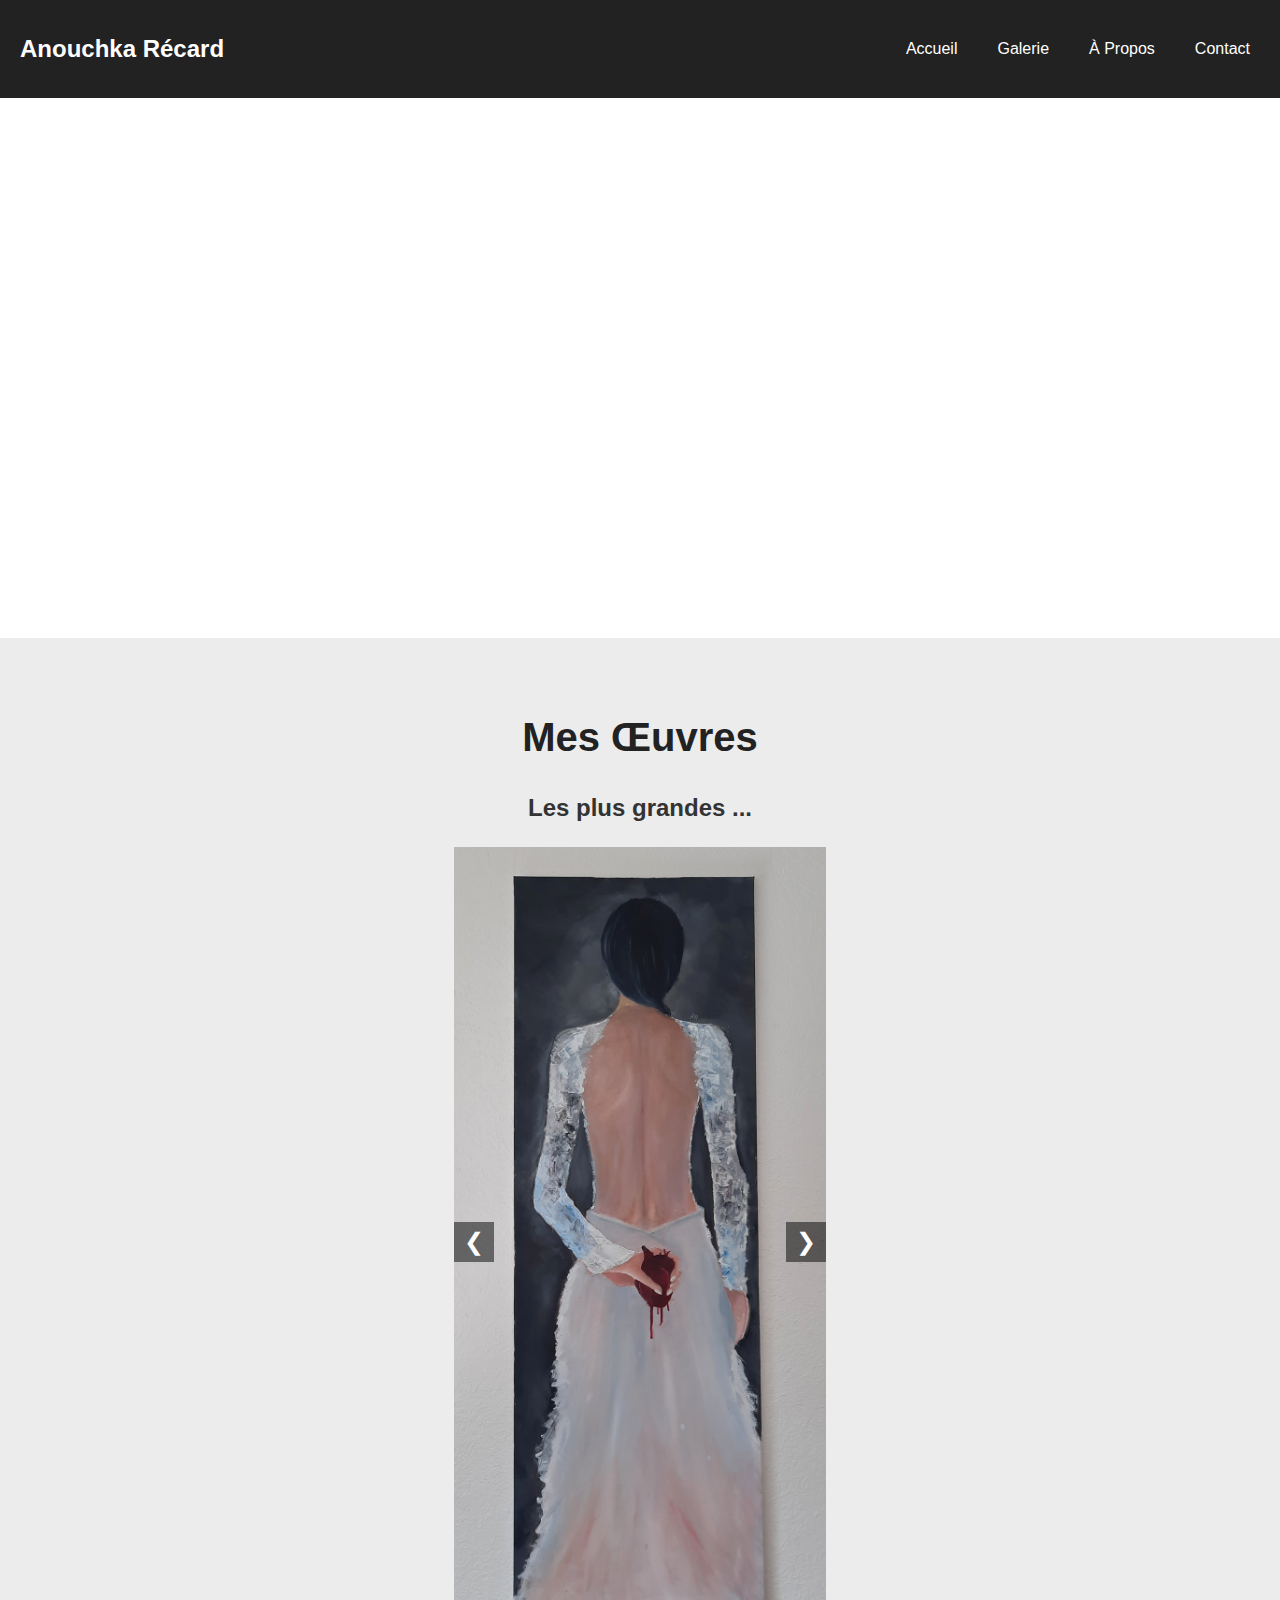
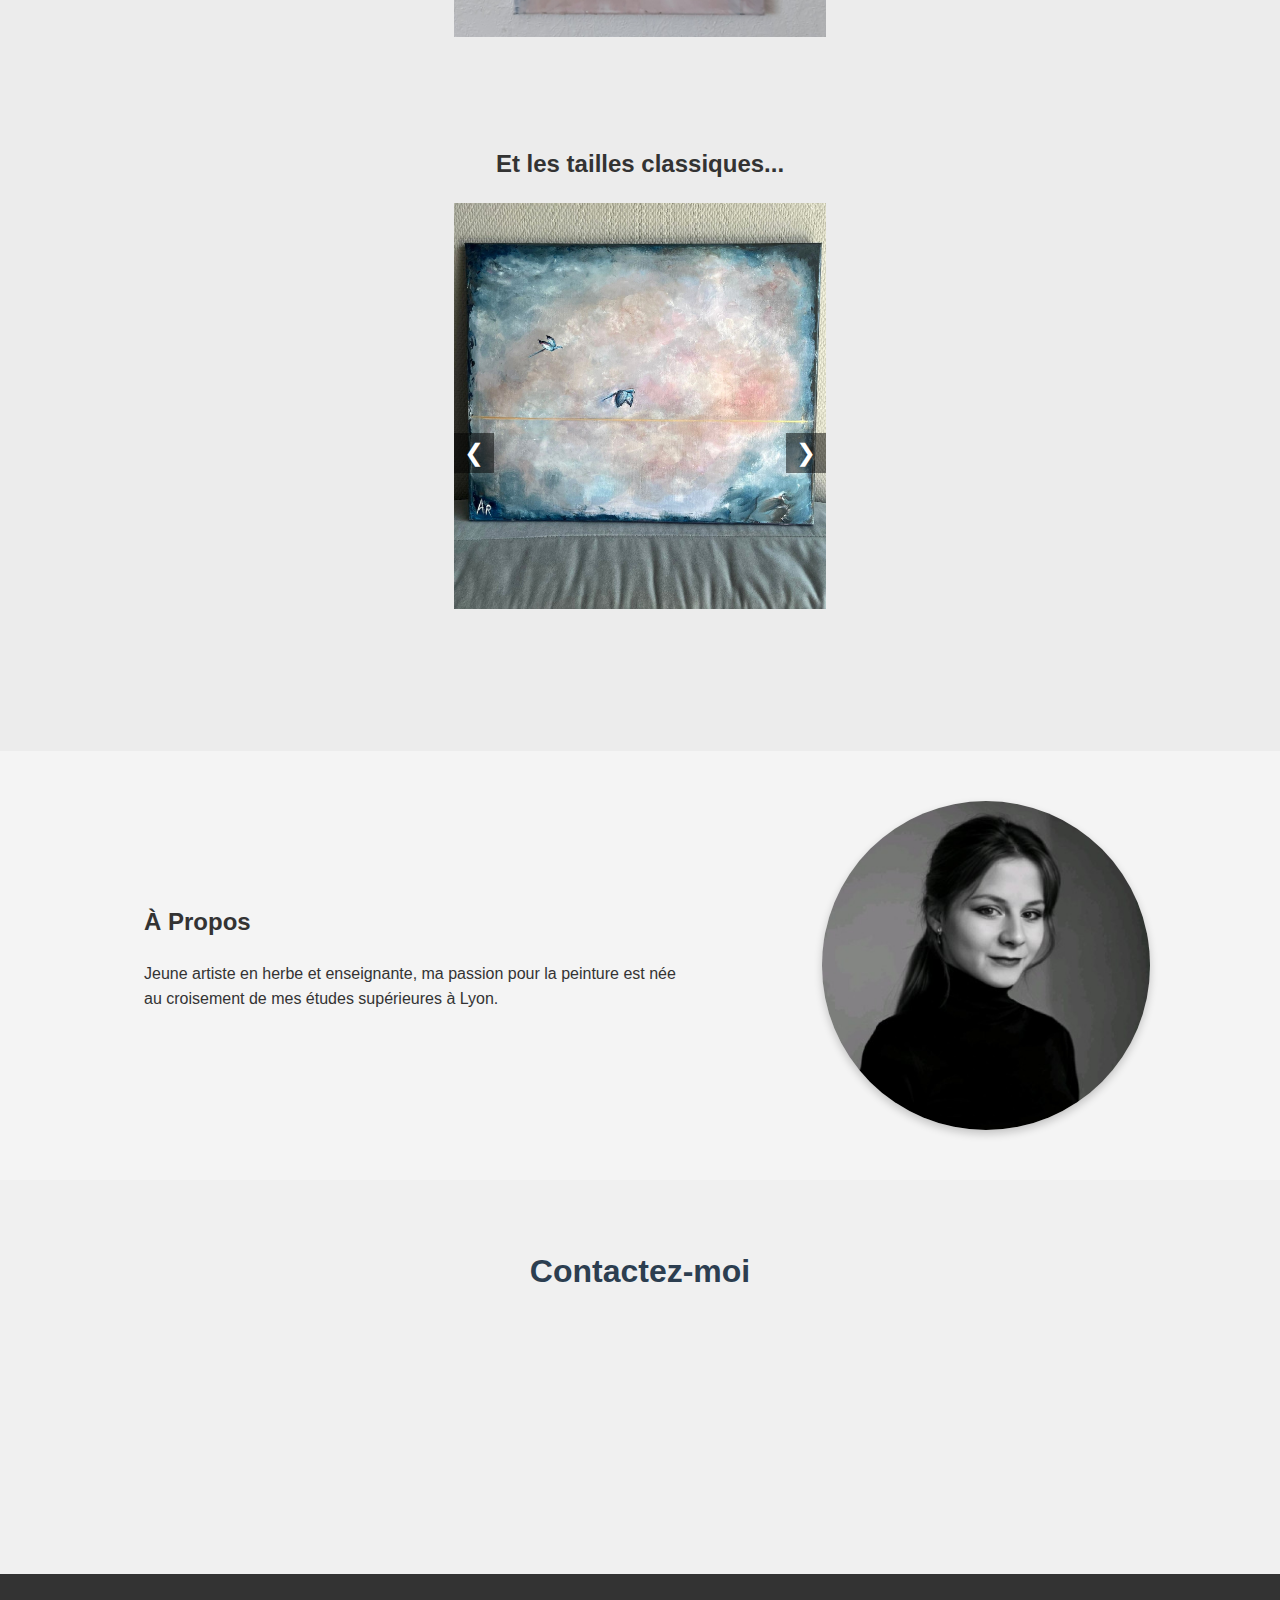
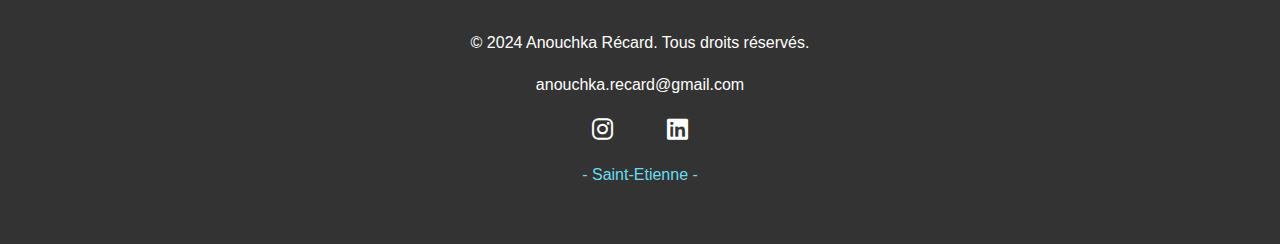
<file: index.html>
<!DOCTYPE html>
<html lang="fr">
<head>
    <meta charset="UTF-8">
    <meta name="viewport" content="width=device-width, initial-scale=1.0">
    <link rel="icon" type="image/jpg" href="logo.png">

    <title> Anouchka Récard | Artiste débutante </title>
    <link rel="stylesheet" href="styles.css">
    <link href="https://cdn.jsdelivr.net/npm/aos@2.3.4/dist/aos.css" rel="stylesheet">
    <script src="https://cdn.jsdelivr.net/npm/aos@2.3.4/dist/aos.js"></script>
    <link href="https://cdnjs.cloudflare.com/ajax/libs/font-awesome/6.0.0-beta3/css/all.min.css" rel="stylesheet">


    


    <meta property="og:title" content="Galerie - Anouchka Récard">
    <meta property="og:description" content=" Anouchka Récard | Artiste débutante ">
    <meta property="og:image" content=""> <!--image logo-->
    <meta property="og:url" content="https://anouchkarecard.github.io/artsite/"> <!--url github du site-->
    <meta property="og:type" content="website">
    <meta property="og:site_name" content=" Galerie - Anouchka Récard">


</head>

<body>
    <!-- Barre de Menu -->
    <header>
        <nav>
            <div class="logo"> Anouchka Récard </div>
            <ul class="nav-links">
                <li><a href="index.html">Accueil</a></li>
                <li><a href="galerie.html">Galerie</a></li>
                <li><a href="apropos.html">À Propos</a></li>
                <li><a href="contact.html">Contact</a></li>
            </ul>
            <div class="menu-toggle">
                <span class="bar"></span>
                <span class="bar"></span>
                <span class="bar"></span>
            </div>

            
        </nav>

        

        
    </header>

    <!-- Corps de Page -->
    <main>

        
        <!-- Section Accueil -->
        <section id="home" class="hero-section">
            <div class="hero-content">
                <h1> Welcome </h1>
                <a href="galerie.html" class="cta-button">Découvrir la Galerie</a>
            </div>
        </section>

        <!-- Section Galerie -->
        <section class="art-gallery" id="carousel-1">
            <h1>Mes Œuvres</h1>
            <h2> Les plus grandes ... </h2>
            
            <div class="art-carousel">
                <div class="carousel-wrapper">
                    <div class="carousel-slide">
                        <img src="dame1.jpg" alt="Œuvre 1">
                        
                        <div class="carousel-caption">Dame au coeur</div>
                        
                    </div>
                    <div class="carousel-slide">
                        <img src="Emergence - Copie.jpg" alt="Œuvre 1">
                        
                        <div class="carousel-caption">Dame au coeur</div>
                        
                    </div>
                    <!-- Ajoutez d'autres diapositives ici -->
                </div>
                <button class="carousel-prev" data-carousel-id="1">❮</button>
                <button class="carousel-next" data-carousel-id="1">❯</button>
            </div>
        </section>
        
        <section class="art-gallery" id="carousel-2">
            <h2> Et les tailles classiques... </h2>
            
            <div class="art-carousel">
                <div class="carousel-wrapper">
                    <div class="carousel-slide">
                        <img src="serenité.jpg" alt="Œuvre 1">
                        <div class="carousel-caption">Sérénité</div>
                    </div>
                    <div class="carousel-slide">
                        <img src="canard1.jpg" alt="Œuvre 1">
                        <div class="carousel-caption">Canard Colvert</div>
                    </div>
                    <div class="carousel-slide">
                        <img src="fleurmere.jpg" alt="Œuvre 2">
                        <div class="carousel-caption">Fleur</div>
                    </div>

                    
                    <div class="carousel-slide">
                        <img src="imperfections.jpg" alt="Œuvre 3">
                        <div class="carousel-caption">imperfections</div>
                    </div>

                    <div class="carousel-slide">
                        <img src="grandir.jpg" alt="Œuvre 3">
                        <div class="carousel-caption">C'est l'histoire d'un enfant qui grandi </div>
                    </div>

                    <div class="carousel-slide">
                        <img src="montagne.jpg" alt="Œuvre 3">
                        <div class="carousel-caption">Montagnes</div>
                    </div>
                    
                    <div class="carousel-slide">
                        <img src="jardin.jpg" alt="Œuvre 3">
                        <div class="carousel-caption">Jardin</div>
                    </div>

                    <div class="carousel-slide">
                        <img src="Lune2.jpg" alt="Œuvre 3">
                        <div class="carousel-caption">Lune</div>
                    </div>

                    <div class="carousel-slide">
                        <img src="ponton.jpg" alt="Œuvre 3">
                        <div class="carousel-caption"> Test </div>
                    </div>
                    <div class="carousel-slide">
                        <img src="racine.jpg" alt="Œuvre 3">
                        <div class="carousel-caption">Racines (pas fini) </div>
                    </div>

                    
                    <div class="carousel-slide">
                        <img src="5.jpg" alt="Œuvre 3">
                        <div class="carousel-caption"> Sapins </div>
                    </div>
                    <div class="carousel-slide">
                        <img src="4.jpg" alt="Œuvre 3">
                        <div class="carousel-caption"> Bleu </div>
                    </div>
                    <div class="carousel-slide">
                        <img src="2.jpg" alt="Œuvre 3">
                        <div class="carousel-caption"> Oiseaux </div>
                    </div>

                    <div class="carousel-slide">
                        <img src="IMG_20220305_114114_392.jpg" alt="Œuvre 3">
                        <div class="carousel-caption">Chouette</div>
                    </div>

                </div>
                <button class="carousel-prev" data-carousel-id="2">❮</button>
                <button class="carousel-next" data-carousel-id="2">❯</button>
            </div>
        </section>
        
        <!-- Section À Propos -->
        <section id="a-propos" class="about-section">
            <div class="about-content">
                <div class="about-text">
                    <h2>À Propos</h2>
                    <p>Jeune artiste en herbe et enseignante, ma passion pour la peinture est née au croisement de mes études supérieures à Lyon.

                    </p>
                </div>
                <div class="about-image">
                    <img src="Anouchka1.jpg" alt="Photo de l'artiste">
                </div>
            </div>
        </section>
        

        <!-- Section Contact -->
        <section id="contact" class="contacte-section">
            <h2>Contactez-moi</h2>
            <div class="contacte-info">
                <div class="contacte-item" data-aos="fade-right">
                    <a href="mailto:anouchka.recard@gmail.com" class="contacte-link">
                        <i class="fas fa-envelope contacte-icon"></i> <!-- Icône Email -->
                        anouchka.recard@gmail.com
                    </a>
                </div>
                <div class="contacte-item" data-aos="fade-right" data-aos-delay="200">
                    <a href="https://www.instagram.com/anouchka.beal" target="_blank" class="contacte-link">
                        <i class="fab fa-instagram contacte-icon"></i> <!-- Icône Instagram -->
                        @anouchka.beal
                    </a>
                </div>
                <div class="contacte-item" data-aos="fade-right" data-aos-delay="400">
                    <a href="https://www.linkedin.com/in/anouchka-r%C3%A9card-532762224/?originalSubdomain=fr" target="_blank" class="contacte-link">
                        <i class="fab fa-linkedin contacte-icon"></i> <!-- Icône LinkedIn -->
                        Anouchka Récard
                    </a>
                </div>
            </div>
        </section>
        
        
    </main>

    <!-- Footer -->
    <footer>
        <p>&copy; 2024 Anouchka Récard. Tous droits réservés.</p>
            <div class="footer-content">
                <!-- Section des liens -->
                <div class="footer-links">
                    <a href="mailto:anouchka.recard@gmail.com">anouchka.recard@gmail.com</a>
                </div>
                
                <!-- Section des icônes de réseaux sociaux -->
                <div class="social-icons">
                    <a href="https://www.instagram.com/anouchka.beal" target="_blank"><i class="fab fa-instagram"></i></a>
                    <a href="https://www.linkedin.com/in/anouchka-r%C3%A9card-532762224/?originalSubdomain=fr" target="_blank"><i class="fab fa-linkedin"></i></a>
                </div>
                <p style="color:#6bdcf0"> - Saint-Etienne - </p>

            </div>
        
    </footer>


    <script src="script.js"></script>

    <script>document.addEventListener('DOMContentLoaded', () => {
        // Fonction pour configurer un carrousel spécifique
        function setupCarousel(carouselId) {
            const carouselSection = document.getElementById(`carousel-${carouselId}`);
            const prevButton = carouselSection.querySelector('.carousel-prev');
            const nextButton = carouselSection.querySelector('.carousel-next');
            const carouselWrapper = carouselSection.querySelector('.carousel-wrapper');
            const slides = carouselSection.querySelectorAll('.carousel-slide');
            let index = 0;
    
            function updateCarousel() {
                const slideWidth = slides[0].offsetWidth; // Largeur des diapositives
                carouselWrapper.style.transform = `translateX(-${index * slideWidth}px)`;
            }
    
            function showSlide(n) {
                if (n >= slides.length) {
                    index = 0;
                } else if (n < 0) {
                    index = slides.length - 1;
                } else {
                    index = n;
                }
                updateCarousel();
            }
    
            prevButton.addEventListener('click', () => {
                showSlide(index - 1);
            });
    
            nextButton.addEventListener('click', () => {
                showSlide(index + 1);
            });
    
            // Initialiser le carrousel
            updateCarousel();
    
            // Optionnel : Ajouter la fonctionnalité de défilement automatique
            setInterval(() => {
                showSlide(index + 1);
            }, 5000); // Change la diapositive toutes les 5 secondes
        }
    
        // Initialiser chaque carrousel avec un identifiant unique
        setupCarousel('1');
        setupCarousel('2');
    });
    </script>

    <script>
        AOS.init({
            duration: 1200, // Durée des animations en millisecondes
        });
    </script>
</body>
</html>
</file>
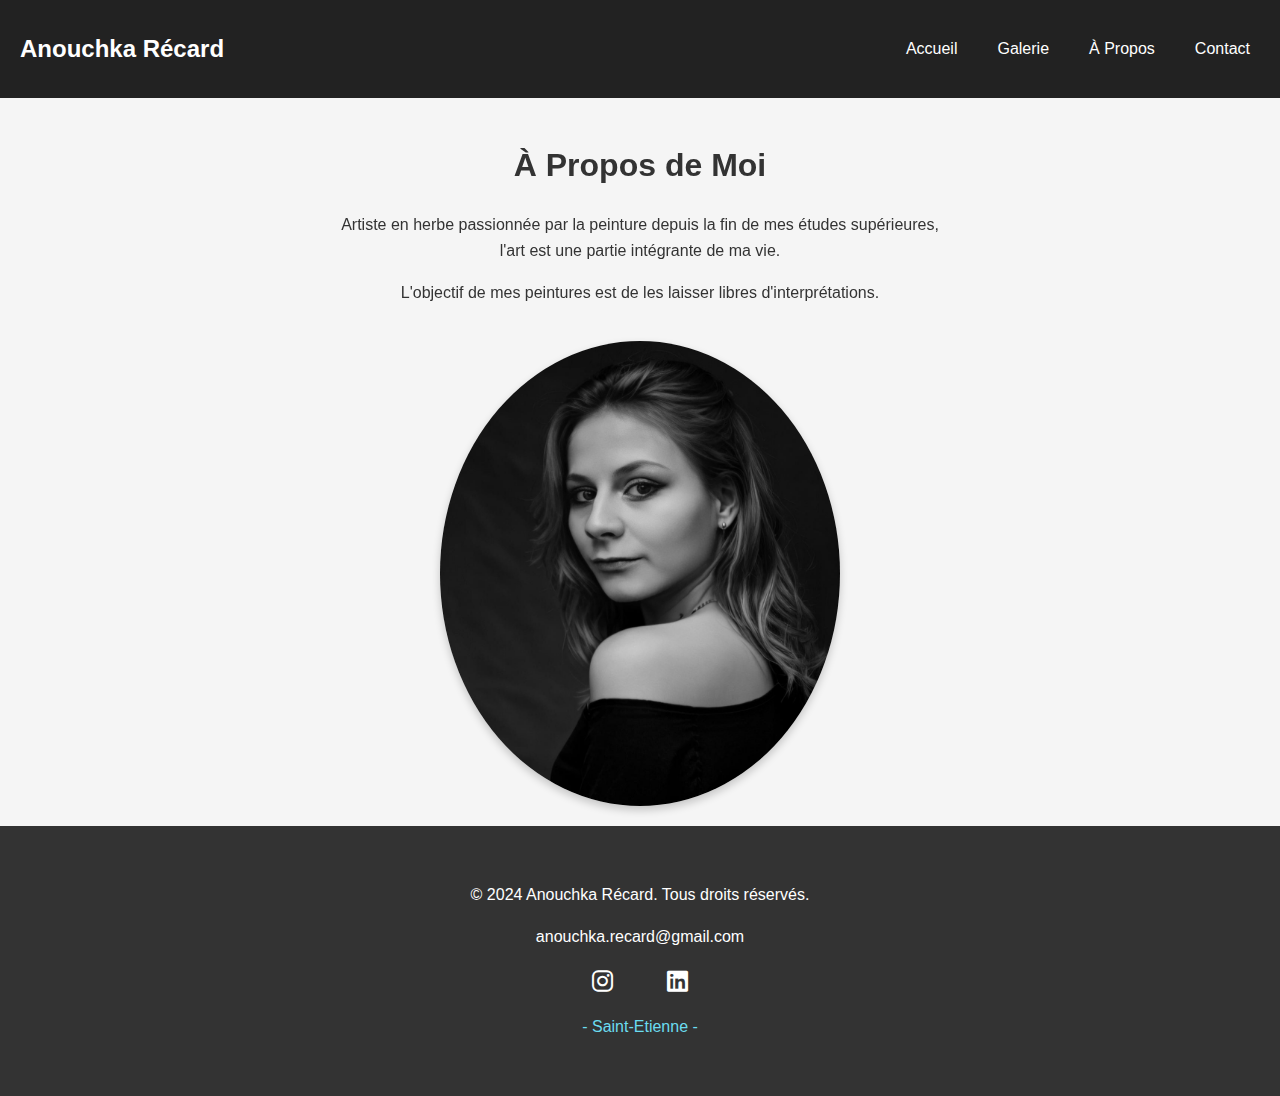
<file: apropos.html>
<!DOCTYPE html>
<html lang="fr">
<head>
    <meta charset="UTF-8">
    <meta name="viewport" content="width=device-width, initial-scale=1.0">
    <link rel="icon" type="image/jpg" href="logo.png">

    <title> A propos </title>
    <link rel="stylesheet" href="styles.css">
    <link href="https://cdn.jsdelivr.net/npm/aos@2.3.4/dist/aos.css" rel="stylesheet">
    <script src="https://cdn.jsdelivr.net/npm/aos@2.3.4/dist/aos.js"></script>
    <link href="https://cdnjs.cloudflare.com/ajax/libs/font-awesome/6.0.0-beta3/css/all.min.css" rel="stylesheet">


    


    <meta property="og:title" content="Enseignement">
    <meta property="og:description" content="Ressources mathématiques destinées aux élèves - niveau collège">
    <meta property="og:image" content=""> <!--image logo-->
    <meta property="og:url" content=""> <!--url github du site-->
    <meta property="og:type" content="website">
    <meta property="og:site_name" content=" Galerie - Anouchka Récard">


</head>
<body>
    <!-- Barre de Menu -->
    <header>
        <nav>
            <div class="logo"> Anouchka Récard </div>
            <ul class="nav-links">
                <li><a href="index.html">Accueil</a></li>
                <li><a href="galerie.html">Galerie</a></li>
                <li><a href="apropos.html">À Propos</a></li>
                <li><a href="contact.html">Contact</a></li>
            </ul>
            <div class="menu-toggle">
                <span class="bar"></span>
                <span class="bar"></span>
                <span class="bar"></span>
            </div>

            
        </nav>

        

        
    </header>
    <main>
        <section id="about-me" class="about-me-section">
            <div class="about-me-content">
                <div class="about-me-text" data-aos="fade-right">
                    <h1>À Propos de Moi</h1>
                    <p>
                        Artiste en herbe passionnée par la peinture depuis la fin de mes études supérieures,  l'art est une partie intégrante de ma vie. 
                    </p>
                    <p>
                       L'objectif de mes peintures est de les laisser libres d'interprétations.                    </p>
                </div>
                <div class="about-me-photo" data-aos="fade-left">
                    <img src="Anouchka2.jpg" alt="Photo de Anouchka Récard">
                </div>
            </div>
        </section>
    </main>

    <footer>
        <p>&copy; 2024 Anouchka Récard. Tous droits réservés.</p>
            <div class="footer-content">
                <!-- Section des liens -->
                <div class="footer-links">
                    <a href="mailto:anouchka.recard@gmail.com">anouchka.recard@gmail.com</a>
                </div>
                
                <!-- Section des icônes de réseaux sociaux -->
                <div class="social-icons">
                    <a href="https://www.instagram.com/anouchka.beal" target="_blank"><i class="fab fa-instagram"></i></a>
                    <a href="https://www.linkedin.com/in/anouchka-r%C3%A9card-532762224/?originalSubdomain=fr" target="_blank"><i class="fab fa-linkedin"></i></a>
                </div>
            </div>
            <p style="color:#6bdcf0"> - Saint-Etienne - </p>

        
    </footer>

    <script src="script.js"></script>

    <script src="https://cdn.jsdelivr.net/npm/aos@2.3.4/dist/aos.js"></script>
    <script>
        AOS.init();
    </script>
</body>
</html>
</file>
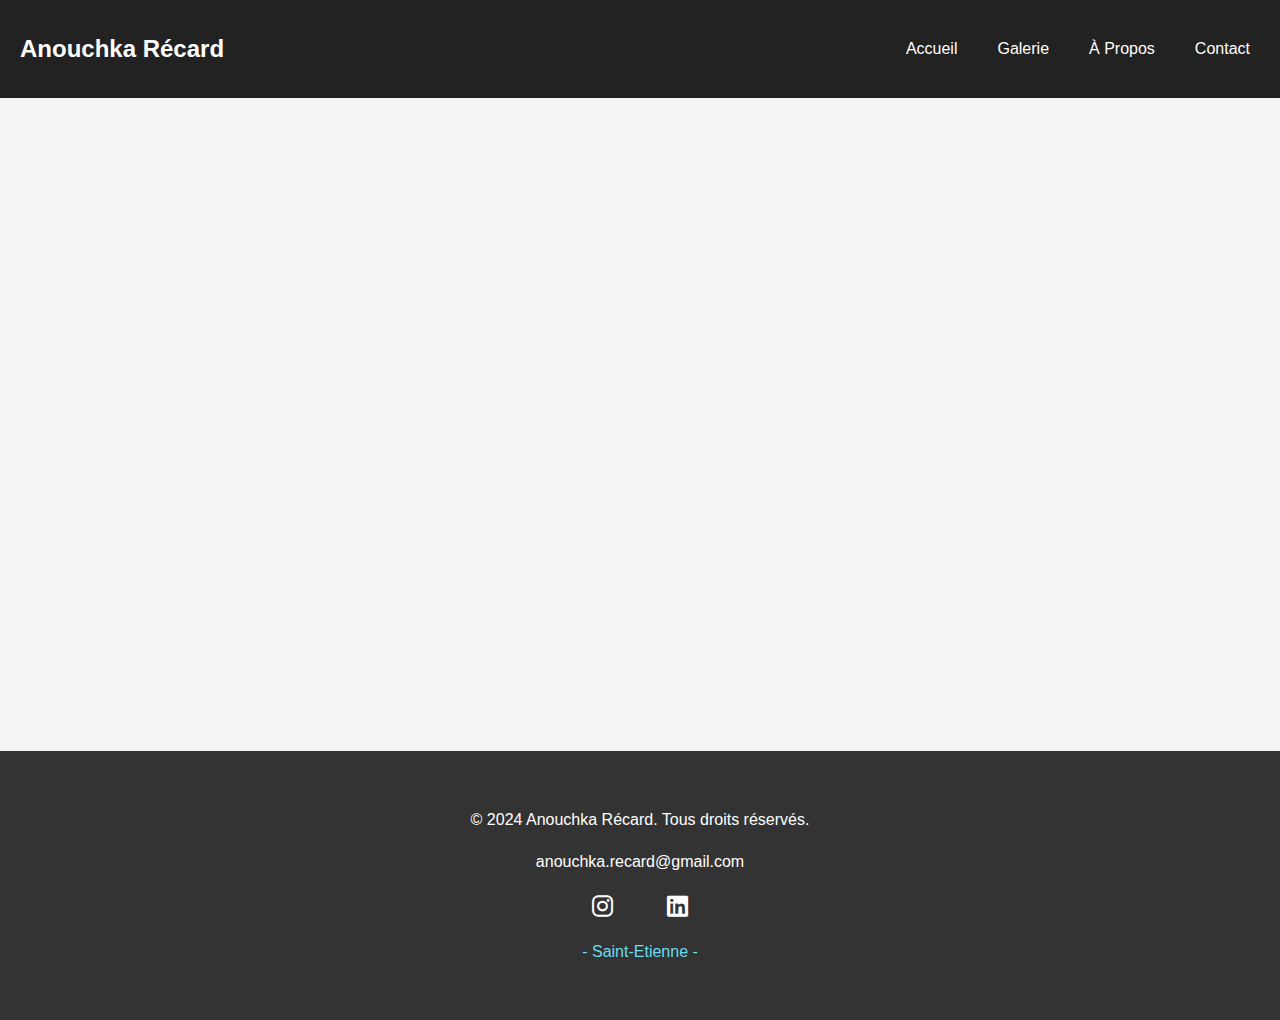
<file: contact.html>
<!DOCTYPE html>
<html lang="fr">
<head>
    <meta charset="UTF-8">
    <meta name="viewport" content="width=device-width, initial-scale=1.0">
    <title>Contact</title>

    <link rel="stylesheet" href="styles.css">
    <link href="https://cdn.jsdelivr.net/npm/aos@2.3.4/dist/aos.css" rel="stylesheet">
    <script src="https://cdn.jsdelivr.net/npm/aos@2.3.4/dist/aos.js"></script>
    <link href="https://cdnjs.cloudflare.com/ajax/libs/font-awesome/6.0.0-beta3/css/all.min.css" rel="stylesheet">
    <link rel="stylesheet" href="https://cdnjs.cloudflare.com/ajax/libs/font-awesome/6.0.0-beta3/css/all.min.css">



    <style>
        /* Style général de la section contact */
        .section_contact_1 {
            padding: 40px 20px;
            background-color: #f4f4f4;
            text-align: center;
        }

        .section_contact_1 h2 {
            font-size: 2.5em;
            margin-bottom: 30px;
            color: #333;
        }

        .details_contact_1 {
            display: flex;
            flex-direction: column;
            align-items: center;
            max-width: 800px;
            margin: 0 auto;
        }

        .info_contact_1, .reseaux_sociaux_1 {
            background-color: #fff;
            padding: 20px;
            border-radius: 8px;
            box-shadow: 0 4px 8px rgba(0, 0, 0, 0.1);
            margin-bottom: 20px;
            width: 100%;
        }

        .reseaux_sociaux_1 ul {
    display: flex;
    justify-content: center;
    padding: 0;
    list-style: none;
}

.reseaux_sociaux_1 li {
    margin: 0 10px;
}

.reseaux_sociaux_1 a {
    font-size: 1.5em;
    color: #e74c3c;
    text-decoration: none;
}

.reseaux_sociaux_1 a:hover {
    color: #4d0f08; }

        

        .info_contact_1 h3, .reseaux_sociaux_1 h3 {
            font-size: 1.5em;
            margin-bottom: 15px;
            color: #444;
        }

        .reseaux_sociaux_1 ul {
            list-style: none;
            padding: 0;
        }

        .reseaux_sociaux_1 li {
            margin: 10px 0;
        }

        .reseaux_sociaux_1 a {
            text-decoration: none;
            color: #e74c3c;
            font-size: 1.1em;
        }

        .reseaux_sociaux_1 a:hover {
            text-decoration: underline;
        }

        /* Animations */
        @keyframes fadeInUp {
            from {
                opacity: 0;
                transform: translateY(20px);
            }
            to {
                opacity: 1;
                transform: translateY(0);
            }
        }

        .section_contact_1 {
            animation: fadeInUp 1s ease-out;
        }

        .info_contact_1, .reseaux_sociaux_1 {
            animation: fadeInUp 1s ease-out 0.5s;
            animation-fill-mode: both;
        }

        /* Responsive Design */
        @media (max-width: 768px) {
            .section_contact_1 h2 {
                font-size: 2em;
            }

            .details_contact_1 {
           margin-right:5%;
           margin-left: 5%;
        }

            .info_contact_1, .reseaux_sociaux_1 {
                padding: 15px;
            }
        }
    </style>
</head>
<body>
    <header>
        <nav>
            <div class="logo"> Anouchka Récard </div>
            <ul class="nav-links">
                <li><a href="index.html">Accueil</a></li>
                <li><a href="galerie.html">Galerie</a></li>
                <li><a href="apropos.html">À Propos</a></li>
                <li><a href="contact.html">Contact</a></li>
            </ul>
            <div class="menu-toggle">
                <span class="bar"></span>
                <span class="bar"></span>
                <span class="bar"></span>
            </div>

            
        </nav>
</header>

    <main>
        <section id="contact" class="section_contact_1">
            <h2>Contact</h2>

            <div class="details_contact_1">
                <div class="info_contact_1">
                    <h3>Contacts</h3>
                    <h4> Je reste disponible par mail et via les réseaux </h4>
                    <p><strong>Email:</strong> anouchka.recard@gmail.com</p>
                    <p> Saint-Etienne - 42000, France</p>
                </div>

                <div class="reseaux_sociaux_1">
                    <h3>Réseaux-sociaux</h3>

                    <div class="social-icons" style="font-size: 2em;">
                        <a href="https://www.instagram.com/anouchka.beal" target="_blank"><i class="fab fa-instagram"></i></a>
                        <a href="https://www.facebook.com/votrepage" target="_blank" style="margin:5%;"><i class="fab fa-facebook-f">   </i> </a>
                        <a href="https://www.linkedin.com/in/anouchka-r%C3%A9card-532762224/?originalSubdomain=fr" target="_blank"><i class="fab fa-linkedin"></i></a>
                    </div>
              
                </div>
                
            </div>
        </section>
    </main>

    <script src="script.js"></script>


     <footer>
        <p>&copy; 2024 Anouchka Récard. Tous droits réservés.</p>
            <div class="footer-content">
                <!-- Section des liens -->
                <div class="footer-links">
                    <a href="mailto:anouchka.recard@gmail.com">anouchka.recard@gmail.com</a>
                </div>
                
                <!-- Section des icônes de réseaux sociaux -->
                <div class="social-icons">
                    <a href="https://www.instagram.com/anouchka.beal" target="_blank"><i class="fab fa-instagram"></i></a>
                    <a href="https://www.linkedin.com/in/anouchka-r%C3%A9card-532762224/?originalSubdomain=fr" target="_blank"><i class="fab fa-linkedin"></i></a>
                </div>
            </div>
            <p style="color:#6bdcf0"> - Saint-Etienne - </p>

        
    </footer>
</body>
</html>
</file>
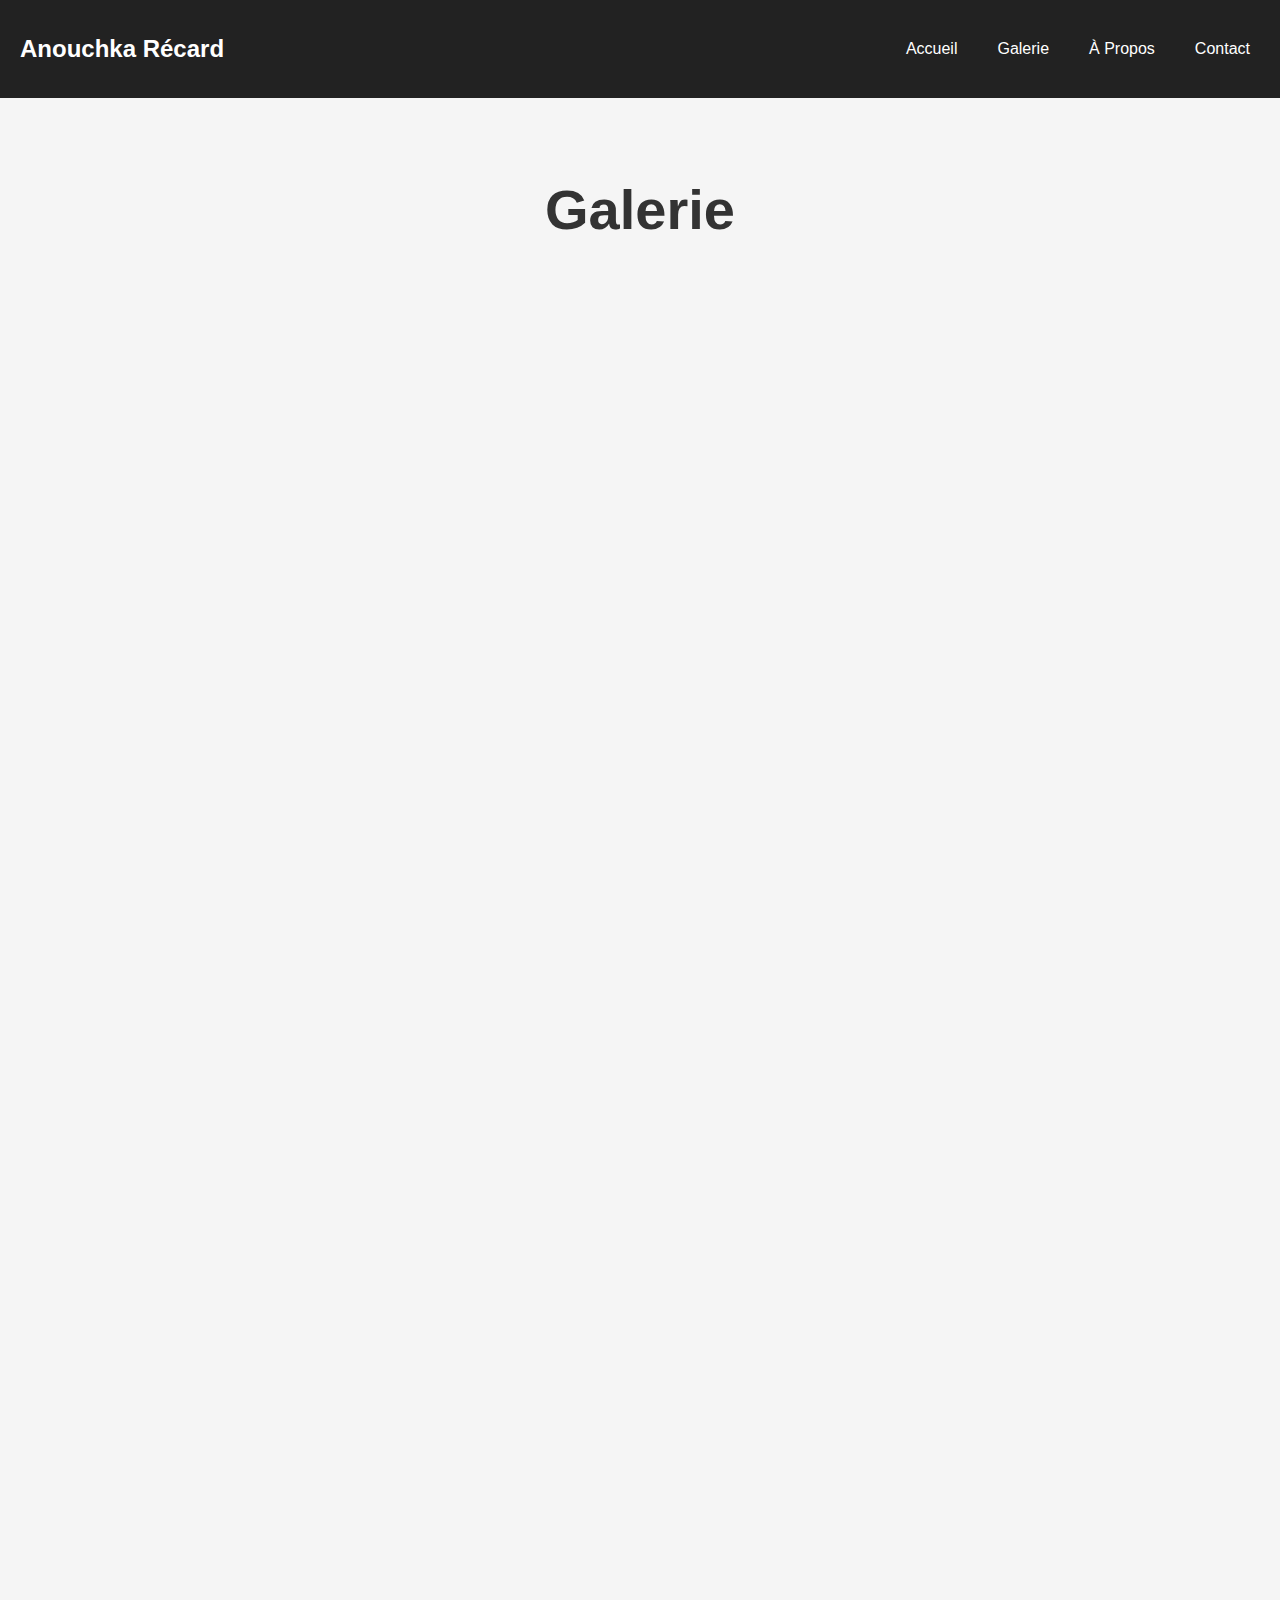
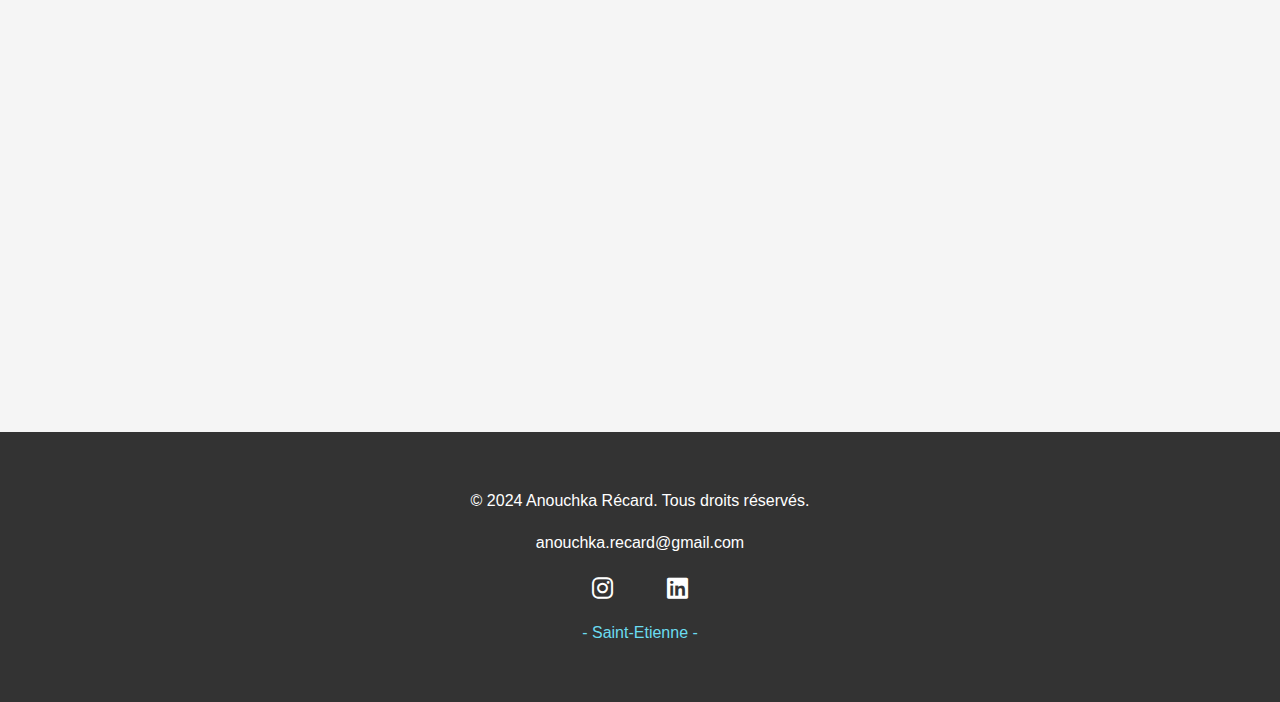
<file: galerie.html>
<!DOCTYPE html>
<html lang="fr">
<head>
    <meta charset="UTF-8">
    <meta name="viewport" content="width=device-width, initial-scale=1.0">
    <link rel="icon" type="image/jpg" href="logo.png">

    <title> Galerie </title>
    <link rel="stylesheet" href="styles.css">
    <link href="https://cdn.jsdelivr.net/npm/aos@2.3.4/dist/aos.css" rel="stylesheet">
    <script src="https://cdn.jsdelivr.net/npm/aos@2.3.4/dist/aos.js"></script>
    <link href="https://cdnjs.cloudflare.com/ajax/libs/font-awesome/6.0.0-beta3/css/all.min.css" rel="stylesheet">


    


    <meta property="og:title" content="Enseignement">
    <meta property="og:description" content="Ressources mathématiques destinées aux élèves - niveau collège">
    <meta property="og:image" content=""> <!--image logo-->
    <meta property="og:url" content=""> <!--url github du site-->
    <meta property="og:type" content="website">
    <meta property="og:site_name" content=" Galerie - Anouchka Récard">


</head>
<body>
    <header>
        <nav>
            <div class="logo"> Anouchka Récard </div>
            <ul class="nav-links">
                <li><a href="index.html">Accueil</a></li>
                <li><a href="galerie.html">Galerie</a></li>
                <li><a href="apropos.html">À Propos</a></li>
                <li><a href="contact.html">Contact</a></li>
            </ul>
            <div class="menu-toggle">
                <span class="bar"></span>
                <span class="bar"></span>
                <span class="bar"></span>
            </div>

            
        </nav>

        

        
    </header>

    <section id="galerie" class="gallery-section";>
        <h2 data-aos="fade-up" style="font-size:3.5em;">Galerie</h2>

        <section class="large-canvas-section">
            <h2 data-aos="fade-up" data-aos-delay="100">Grandes Toiles</h2> 
                <div class="gallery-grid">
                   <div  class="gallery-item_2" data-aos="fade-up" data-aos-delay="100">
                      <img src="dame1.jpg" alt="Œuvre 1"/>
                      <p> Dame </p>
                   </div>
                   <div  class="gallery-item_2" data-aos="fade-up" data-aos-delay="100">
                    <img src="Emergence.jpg" alt="Œuvre 1"/>
                    <p> Emergence </p>
                 </div>
                   
                </div>
                
       </section>

       <section class="small-canvas-section">
        <h2 data-aos="fade-up" data-aos-delay="300">Autres Toiles</h2>
                <div class="gallery-grid">

                    <div class="gallery-item" data-aos="fade-up" data-aos-delay="200">
                        <img src="serenité.jpg" alt="Œuvre 2" />
                        <p> Séréinité</p>
                    </div>

        
            <div class="gallery-item" data-aos="fade-up" data-aos-delay="200">
                <img src="canard1.jpg" alt="Œuvre 2" />
                <p> Canard colvert </p>
            </div>
            <div class="gallery-item" data-aos="fade-up" data-aos-delay="300">
                <img src="grandir.jpg" alt="Œuvre 3" />
                <p> C'est l'histoire d'un enfant qui grandi </p>
            </div>
            <div class="gallery-item" data-aos="fade-up" data-aos-delay="300">
                <img src="fleurmere.jpg" alt="Œuvre 3" />
                <p> Fleur </p>
            </div>
            
            <div class="gallery-item" data-aos="fade-up" data-aos-delay="300">
                <img src="imperfections.jpg" alt="Œuvre 3" />
                <p> imperfections</p>
            </div>
            
            <div class="gallery-item" data-aos="fade-up" data-aos-delay="300">
                <img src="montagne.jpg" alt="Œuvre 3" />
                <p> Montagnes </p>
            </div>
            
            <div class="gallery-item" data-aos="fade-up" data-aos-delay="300">
                <img src="jardin.jpg" alt="Œuvre 3" />
                <p> Jardin</p>
            </div>
            
            <div class="gallery-item" data-aos="fade-up" data-aos-delay="300">
                <img src="Lune2.jpg" alt="Œuvre 3" />
                <p> Lune </p>
            </div>
            
            <div class="gallery-item" data-aos="fade-up" data-aos-delay="300">
                <img src="ponton.jpg" alt="Œuvre 3" />
                <p> Test</p>
            </div>
            
            <div class="gallery-item" data-aos="fade-up" data-aos-delay="300">
                <img src="racine.jpg" alt="Œuvre 3" />
                <p> Racines (pas fini)</p>
            </div>
            
            <div class="gallery-item" data-aos="fade-up" data-aos-delay="300">
                <img src="grandir.jpg" alt="Œuvre 3" />
                <p> C'est l'histoire d'un enfant qui grandi </p>
            </div>

            <div class="gallery-item" data-aos="fade-up" data-aos-delay="300">
                <img src="5.jpg" alt="Œuvre 3" />
                <p> Sapins </p>
            </div>
            <div class="gallery-item" data-aos="fade-up" data-aos-delay="300">
                <img src="4.jpg" alt="Œuvre 3">
                <p> Bleu </p>
            </div>
            
            <div class="gallery-item" data-aos="fade-up" data-aos-delay="300">
                <img src="2.jpg" alt="Œuvre 3">
                <p> Oiseaux </p>
            </div>
            
            <div class="gallery-item" data-aos="fade-up" data-aos-delay="300">
                <img src="IMG_20220305_114114_392.jpg" alt="Œuvre 3">
                <p>Chouette</p>
            </div>
            
           
            <!-- Ajouter plus d'œuvres ici -->
        </div>
    </section>
</section>

    

     <!-- Footer -->
     <footer>
        <p>&copy; 2024 Anouchka Récard. Tous droits réservés.</p>
            <div class="footer-content">
                <!-- Section des liens -->
                <div class="footer-links">
                    <a href="mailto:anouchka.recard@gmail.com">anouchka.recard@gmail.com</a>
                </div>
                
                <!-- Section des icônes de réseaux sociaux -->
                <div class="social-icons">
                    <a href="https://www.instagram.com/anouchka.beal" target="_blank"><i class="fab fa-instagram"></i></a>
                    <a href="https://www.linkedin.com/in/anouchka-r%C3%A9card-532762224/?originalSubdomain=fr" target="_blank"><i class="fab fa-linkedin"></i></a>
                </div>
                <p style="color:#6bdcf0"> - Saint-Etienne - </p>

            </div>
        
    </footer>

    <script src="script.js"></script>
    <script>
        AOS.init({
            duration: 1200, // Durée des animations en millisecondes
        });
    </script>
</body>
</html>
</file>
<file: styles.css>
/* Global Styles */
body {
    margin: 0;
    font-family: Arial, sans-serif;
    color: #333;
    line-height: 1.6;
    overflow-x: hidden;
}

header {
    background: #222;
    color: #fff;
    padding: 30px 0;
}

nav {
    display: flex;
    justify-content: space-between;
    align-items: center;
    padding: 0 20px;
    position: relative;
}

.logo {
    font-size: 1.5em;
    font-weight: bold;
}

.nav-links {
    list-style: none;
    display: flex;
    margin: 0;
    padding: 0;
}

.nav-links li {
    margin-left: 20px;
}

.nav-links a {
    color: #fff;
    text-decoration: none;
    padding: 5px 10px;
    transition: background 0.3s ease;
}

.nav-links a:hover {
    background: #444;
    border-radius: 5px;
}

.menu-toggle {
    display: none;
    cursor: pointer;
    flex-direction: column;
    position: relative;
}

.bar {
    background: #fff;
    height: 3px;
    width: 25px;
    margin: 4px 0;
    transition: 0.3s;
}
/* Global Styles */
body {
    margin: 0;
    font-family: Arial, sans-serif;
    color: #333;
    line-height: 1.6;
    overflow-x: hidden;
}

/* Hero Section */
.hero-section {
    background: url('logo.png') no-repeat center center/cover;
    color: #000000;
    height: 60vh;
    width: 85%;
    display: flex;
    justify-content: center;
    align-items: center;
    text-align: center;
    position: relative;
    overflow: hidden;
    opacity: 0; /* Initial state for animation */
    animation: fadeIn 2s forwards; /* Animation on page load */
    margin-left : 7%;
}

.hero-content {
    z-index: 2;
    transform: translateY(20px);
    opacity: 0;
    animation: slideUp 1s 0.5s forwards; /* Animation for text */
}

.cta-button {
    display: inline-block;
    background: #f8a14c;
    color: #fff;
    padding: 10px 20px;
    text-decoration: none;
    border-radius: 5px;
    transition: background 0.3s ease, transform 0.3s ease;
}

.cta-button:hover {
    background: #e07b39;
    transform: scale(1.1); /* Animation on hover */
}

/* Parallax Effect */
.hero-section::before {
    content: "";
    position: absolute;
    top: 0;
    left: 0;
    width: 100%;
    height: 100%;
    background: inherit;
    background-attachment: fixed;
    background-size: cover;
    z-index: 1;
    filter: brightness(50%);
    transform: scale(1.2);
    transition: transform 1s ease;
}

.hero-section:hover::before {
    transform: scale(1);
}

/* Animations */
@keyframes fadeIn {
    from {
        opacity: 0;
    }
    to {
        opacity: 1;
    }
}

@keyframes slideUp {
    from {
        transform: translateY(30px);
        opacity: 0;
    }
    to {
        transform: translateY(0);
        opacity: 1;
    }
}



/* Styles pour les sections "Grandes Toiles" et "Autres Toiles" */
.large-canvas-section, .small-canvas-section {
    font-size: 1em;
    padding: 20px;
    background-color: #f9f8f8; /* Couleur de fond claire pour chaque section */
    margin-bottom: 60px;
    opacity: 0; /* Commence invisible */
    transform: translateY(20px); /* Décalage vers le bas */
    animation: fadeInUp 1s forwards; /* Animation d'apparition */
    position: relative; /* Pour les ombres internes */
    border-radius: 8px; /* Coins arrondis */
    box-shadow: inset 0 4px 8px rgba(0, 0, 0, 0.1); /* Ombre interne pour effet de creux */
}

/* Ajout d'une ombre interne pour le fond creux */
.large-canvas-section::before, .small-canvas-section::before {
    content: "";
    position: absolute;
    top: 0;
    left: 0;
    right: 0;
    bottom: 0;
    background: linear-gradient(145deg, #e0e0e0, #ffffff); /* Dégradé pour l'effet de lumière */
    border-radius: 8px; /* Même rayon que la section */
    z-index: -1; /* Mettre derrière le contenu */
    box-shadow: inset 0 4px 6px rgba(0, 0, 0, 0.2); /* Ombre interne plus prononcée */
}

/* Styles spécifiques aux titres de sections */
.large-canvas-section h2, .small-canvas-section h2 {
    font-size: 2em;
    margin-bottom: 20px;
    color: #555;
    text-align: center;
    animation: fadeIn 1s ease-out; /* Animation d'apparition des titres */
}

/* Animations */
@keyframes fadeInUp {
    from {
        opacity: 0;
        transform: translateY(20px);
    }
    to {
        opacity: 1;
        transform: translateY(0);
    }
}

@keyframes fadeIn {
    from {
        opacity: 0;
    }
    to {
        opacity: 1;
    }
}

/* Réponse aux différents écrans */

/* Tablette */
@media (min-width: 768px) and (max-width: 1023px) {
    .large-canvas-section h2, .small-canvas-section h2 {
        font-size: 1.8em;
    }
}

/* Mobile */
@media (max-width: 767px) {
    .large-canvas-section h2, .small-canvas-section h2 {
        font-size: 1.4em;
    }
}


/* Style général de la galerie */
.gallery-section {
    padding: 20px;
    text-align: center;
    background-color: #f5f5f5; /* Couleur de fond claire */
}

.gallery-section h2 {
    font-size: 3em;
    margin-bottom: 20px;
    color: #333;
}

/* Grid layout */
.gallery-grid {
    display: grid;
    grid-template-columns: repeat(auto-fit, minmax(200px, 1fr));
    gap: 20px;
    padding: 0;
    margin: 0;
}

/* Style des éléments de la galerie */
.gallery-item_2 {
    position: relative;
    overflow: hidden;
    border-radius: 8px;
    box-shadow: 0 4px 8px rgba(0, 0, 0, 0.1);
    transition: transform 0.3s, box-shadow 0.3s;
    width: 25%;
    margin-left:37%;
    margin-bottom:3%;
}


.gallery-item_2 img {
    width: 100%;
    height: auto;
    display: block;
    transition: transform 0.3s;
}

.gallery-item_2 p {
    position: absolute;
    bottom: 0;
    left: 0;
    right: 0;
    background: rgba(0, 0, 0, 0.6);
    color: #fff;
    text-align: center;
    padding: 10px;
    margin: 0;
    transition: background 0.3s;
}

/* Effet au survol */
.gallery-item_2:hover {
    transform: scale(1.05);
    box-shadow: 0 6px 12px rgba(0, 0, 0, 0.2);
}

.gallery-item_2:hover img {
    transform: scale(1.1);
}

.gallery-item_2:hover p {
    background: rgba(0, 0, 0, 0.8);
}

/*gallery-item*/
.gallery-item {
    position: relative;
    overflow: hidden;
    border-radius: 8px;
    box-shadow: 0 4px 8px rgba(0, 0, 0, 0.1);
    transition: transform 0.3s, box-shadow 0.3s;
 
}


.gallery-item img {
    width: 100%;
    height: auto;
    display: block;
    transition: transform 0.3s;
}

.gallery-item p {
    position: absolute;
    bottom: 0;
    left: 0;
    right: 0;
    background: rgba(0, 0, 0, 0.6);
    color: #fff;
    text-align: center;
    padding: 10px;
    margin: 0;
    transition: background 0.3s;
}

/* Effet au survol */
.gallery-item:hover {
    transform: scale(1.05);
    box-shadow: 0 6px 12px rgba(0, 0, 0, 0.2);
}

.gallery-item:hover img {
    transform: scale(1.1);
}

.gallery-item:hover p {
    background: rgba(0, 0, 0, 0.8);
}
/* Réponse aux différents écrans */

/* Tablette */
@media (min-width: 768px) and (max-width: 1023px) {
    .gallery-item {
        width: 100%;
    }

    .gallery-section h2 {
        font-size: 1.5em;
    }
}

/* Mobile */
@media (max-width: 767px) {
    .gallery-section h2 {
        font-size: 1.2em;

        
    }
    .gallery-item_2 {
            width: 70%;

            margin-left: 15%;
        }
}


/* About Section */
.about-section {
    padding: 50px 20px;
    background: #f4f4f4;
}

.about-content {
    display: flex;
    align-items: center;
    justify-content: space-between;
    flex-wrap: wrap;
    gap: 20px;
    max-width: 1200px;
    margin: 0 auto;
    animation: fadeInUp 1s ease-out;
    margin-left:10%;
}

.about-text {
    flex: 1;
    max-width: 600px;
}

.about-text h2 {
    margin-top: 0;
}

.about-text p {
    line-height: 1.6;
}

/* Style pour l'image */
.about-image {
    flex: 1;
    display: flex;
    justify-content: center;
    align-items: center;
    position: relative;
}

.about-image img {
    border-radius: 50%; /* Pour rendre l'image arrondie */
    max-width: 60%;
    height: auto;
    transition: transform 0.6s ease, box-shadow 0.6s ease, filter 0.6s ease;
    animation: zoomIn 1.5s ease-out; /* Animation de zoom au chargement */
    box-shadow: 0 4px 8px rgba(0, 0, 0, 0.2);
}

.about-image img:hover {
    transform: rotate(10deg) scale(1.1); /* Effet de rotation et zoom au survol */
    filter: blur(2px); /* Flou léger au survol */
    box-shadow: 0 6px 12px rgba(0, 0, 0, 0.3);
}

/* Animations */
@keyframes fadeInUp {
    from {
        opacity: 0;
        transform: translateY(20px);
    }
    to {
        opacity: 1;
        transform: translateY(0);
    }
}

@keyframes zoomIn {
    from {
        transform: scale(0.9); /* Zoom-out initial */
        opacity: 0;
    }
    to {
        transform: scale(1); /* Zoom-in final */
        opacity: 1;
    }
}

/* Responsive Design */
@media (max-width: 768px) {
    .about-content {
        flex-direction: column;
        text-align: center;
    }

    .about-image {
        margin-top: 20px;
    }

    .about-image img {
        max-width: 80%; /* Ajuster la taille de l'image sur mobile */
    }
}

@media (max-width: 1024px) and (min-width: 769px) {
    .about-image img {
        max-width: 70%; /* Ajuster la taille de l'image sur tablette */
    }
}


/* Style général de la section Contact */
.contacte-section {
    padding: 40px;
    background-color: #f0f0f0; /* Couleur de fond légère */
    text-align: center;
}

.contacte-section h2 {
    font-size: 2em;
    margin-bottom: 30px;
    color: #2c3e50;
}

/* Style des éléments de contact */
.contacte-info {
    display: flex;
    flex-direction: column;
    align-items: center;
    gap: 20px;
}

.contacte-item {
    display: flex;
    align-items: center;
    background-color: #ffffff;
    border-radius: 8px;
    padding: 15px 25px;
    box-shadow: 0 4px 8px rgba(0, 0, 0, 0.1);
    transition: transform 0.3s, box-shadow 0.3s;
    width: 100%;
    max-width: 400px;
}

.contacte-link {
    display: flex;
    align-items: center;
    text-decoration: none;
    color: #333; /* Couleur du texte */
}
.contacte-icon {
    font-size: 1.5em; /* Taille de l'icône */
    margin-right: 10px; /* Espace entre l'icône et le texte */
    transition: transform 0.3s;
    color: #e74c3c; /* Couleur des liens au survol */

}

/* Effet au survol */
.contacte-item:hover {
    transform: scale(1.05);
    box-shadow: 0 6px 12px rgba(0, 0, 0, 0.2);
}

.contacte-item:hover .contact-icon {
    transform: rotate(15deg);
}

/* Réponse aux différents écrans */

/* Tablette */
@media (min-width: 768px) and (max-width: 1023px) {
    .contacte-section h2 {
        font-size: 1.8em;
    }

    .contacte-item {
        max-width: 350px;
    }
}

/* Mobile */
@media (max-width: 767px) {
    .contacte-section h2 {
        font-size: 1.5em;
    }

    .contacte-item {
        max-width: 100%;
        padding: 10px 20px;
    }

    .contacte-link {
        font-size: 1em;
    }

    .contacte-icon {
        width: 25px;
        height: 25px;
    }
}

.contacte-icon {
    font-size: 1.5em; /* Ajustez la taille ici */
    transition: transform 0.3s;
}


/* Styles de base du footer */
footer {
    background-color: #333; /* Couleur de fond sombre */
    color: #ffffff; /* Couleur du texte claire */
    padding: 40px 0; /* Espacement intérieur */
    text-align: center;
}

footer a {
    color: #ffffff; /* Liens en blanc */
    text-decoration: none; /* Supprime le soulignement */
    margin: 0 10px; /* Espacement entre les liens */
    transition: color 0.3s; /* Transition douce pour le changement de couleur */
}

footer a:hover {
    color: #e74c3c; /* Couleur des liens au survol */
}

footer .social-icons {
    margin-top: 20px;
}

footer .social-icons i {
    font-size: 1.5em; /* Taille des icônes */
    margin: 0 15px; /* Espacement entre les icônes */
    transition: transform 0.3s; /* Animation de transition pour le survol */
}

footer .social-icons i:hover {
    transform: scale(1.2); /* Agrandit les icônes au survol */
}

/* Responsive Design */
@media (max-width: 768px) {
    footer {
        text-align: center;
    }

    footer .social-icons i {
        margin: 0 10px; /* Réduction de l'espace entre les icônes sur petits écrans */
    }

    footer a {
        display: block;
        margin: 10px 0; /* Liens empilés en mode mobile avec espacement vertical */
    }
}

.menu-toggle .bar {
    width: 25px;
    height: 3px;
    background-color: white;
    margin: 4px 0;
    transition: all 0.3s ease;
    position: relative;
}

/* Responsive Design */
/* Styles spécifiques pour la version mobile */
@media (max-width: 768px) {
    .nav-links {
        display: none;
        flex-direction: column;
        width: 100%;
        background-color: #333;
        position: absolute;
        top: 60px; /* Ajuster en fonction de la hauteur de votre nav */
        left: 0;
        z-index: 1000;
        text-align: center;
    }

    .nav-links li {
        margin: 15px 0;
    }

    .nav-links a {
        color: white;
        text-decoration: none;
        padding: 10px;
        display: block;
        transition: background 0.3s ease;
    }

    .nav-links a:hover {
        background-color: #444;
    }

    .menu-toggle {
        display: flex;
    }

    .menu-toggle.active .bar:nth-child(1) {
        transform: rotate(45deg);
        position: absolute;
        top: 8px;
    }

    .menu-toggle.active .bar:nth-child(2) {
        opacity: 0;
    }

    .menu-toggle.active .bar:nth-child(3) {
        transform: rotate(-45deg);
        position: absolute;
        top: 8px;
    }

    .nav-links.show {
        display: flex; /* Affiche la liste déroulante lorsqu'elle est active */
        animation: slideDown 0.3s ease forwards;
    }

    @keyframes slideDown {
        from {
            transform: translateY(-20px);
            opacity: 0;
        }
        to {
            transform: translateY(0);
            opacity: 1;
        }
    }
}

/* PAGE GALERIE */
.art-gallery {
    padding: 40px 20px;
    text-align: center;
    background-color: #ececec;
    position: relative;
    overflow: hidden;
    animation: fadeIn 1s ease-in-out;
}

.art-gallery h1 {
    font-size: 2.5em;
    margin-bottom: 20px;
    color: #222;
    animation: slideInFromTop 1s ease-out;
}

/* Carrousel de Galerie */
.art-carousel {
    position: relative;
    width: 30%; /* Taille du carrousel fixée à 30% */
    margin: 0 auto; /* Centrer le carrousel horizontalement */
    overflow: hidden;
    display: inline-block; /* Assure que le carrousel ne prend que l'espace nécessaire */
}

.carousel-wrapper {
    display: flex;
    transition: transform 0.5s ease;
}

.carousel-slide {
    min-width: 100%;
    box-sizing: border-box;
    position: relative;
}

.carousel-slide img {
    width: 100%;
    height: auto;
    display: block;
    transition: transform 0.5s ease;
}

.carousel-caption {
    position: absolute;
    bottom: 20px;
    left: 0;
    right: 0;
    background: rgba(0, 0, 0, 0.6);
    color: #fff;
    text-align: center;
    padding: 10px;
    margin: 0;
    opacity: 0;
    transition: opacity 0.3s ease;
}

/* Effets au survol */
.carousel-slide:hover img {
    transform: scale(1.05);
}

.carousel-slide:hover .carousel-caption {
    opacity: 1;
}

/* Contrôles du carrousel */
.carousel-prev, .carousel-next {
    position: absolute;
    top: 50%;
    transform: translateY(-50%);
    background-color: rgba(0, 0, 0, 0.5);
    color: #fff;
    border: none;
    padding: 10px;
    cursor: pointer;
    z-index: 100;
    font-size: 1.5em; /* Taille des flèches */
    width: 40px; /* Largeur des boutons */
    height: 40px; /* Hauteur des boutons */
    display: flex;
    align-items: center;
    justify-content: center;
}

.carousel-prev {
    left: 0;
}

.carousel-next {
    right: 0;
}

/* Animations */
@keyframes fadeIn {
    from {
        opacity: 0;
    }
    to {
        opacity: 1;
    }
}

@keyframes slideInFromTop {
    from {
        transform: translateY(-20px);
        opacity: 0;
    }
    to {
        transform: translateY(0);
        opacity: 1;
    }
}

/* Réponse aux différents écrans */

/* Tablette */
@media (min-width: 768px) and (max-width: 1023px) {
    .art-gallery h1 {
        font-size: 2em;
    }

    .art-carousel {
        width: 50%; /* Ajustement pour les écrans de taille tablette */
    }

    .carousel-prev, .carousel-next {
        font-size: 1.2em; /* Taille des flèches pour tablette */
        width: 35px; /* Largeur des boutons pour tablette */
        height: 35px; /* Hauteur des boutons pour tablette */
    }
}

/* Mobile */
@media (max-width: 767px) {
    .art-gallery h1 {
        font-size: 1.5em;
    }

    .art-carousel {
        width: 90%; /* Ajustement pour les écrans mobiles */
    }

    .carousel-prev, .carousel-next {
        font-size: 1em; /* Taille des flèches pour mobile */
        width: 30px; /* Largeur des boutons pour mobile */
        height: 30px; /* Hauteur des boutons pour mobile */
    }
}

/*A PROPOS HTML*/
/* Styles généraux pour la section "À Propos" */
.about-me-section {
    padding: 20px;
    background-color: #f5f5f5; /* Couleur de fond claire */
    display: flex;
    flex-direction: column;
    align-items: center;
    text-align: center;
    position: relative;
    overflow: hidden;
}

.about-me-content {
    display: flex;
    flex-direction: column;
    align-items: center;
    max-width: 1200px;
    margin: 0 auto;
}

.about-me-text {
    max-width: 600px;
    margin-bottom: 20px;
    opacity: 0;
    transform: translateX(-30px);
    transition: opacity 0.6s ease-out, transform 0.6s ease-out;
}

.about-me-photo {
    max-width: 400px;
    border-radius: 50%;
    overflow: hidden;
    box-shadow: 0 4px 8px rgba(0, 0, 0, 0.2);
    opacity: 0;
    transform: translateX(30px);
    transition: opacity 0.6s ease-out, transform 0.6s ease-out;
}

.about-me-photo img {
    width: 100%;
    height: auto;
    display: block;
}

/* Animations pour AOS */
[data-aos="fade-right"] {
    opacity: 1;
    transform: translateX(0);
    transition: opacity 0.6s ease-out, transform 0.6s ease-out;
}

[data-aos="fade-left"] {
    opacity: 1;
    transform: translateX(0);
    transition: opacity 0.6s ease-out, transform 0.6s ease-out;
}

/* Réponse aux différents écrans */

/* Tablette */
@media (min-width: 768px) and (max-width: 1023px) {
    .about-me-content {
        flex-direction: column;
    }

    .about-me-text {
        max-width: 90%;
    }

    .about-me-photo {
        max-width: 300px;
    }
}

/* Mobile */
@media (max-width: 767px) {
    .about-me-content {
        flex-direction: column;
    }

    .about-me-text {
        max-width: 100%;
        margin-bottom: 10px;
    }

    .about-me-photo {
        max-width: 250px;
    }
}

/*CONTACT*/
/* Styles généraux pour la section Contact */
.section_contact_1 {
    padding: 40px 20px;
    background-color: #f4f4f4; /* Couleur de fond claire */
    text-align: center;
    position: relative;
    overflow: hidden;
}

/* Styles pour le titre de la section Contact */
.section_contact_1 h2 {
    font-size: 2.5em;
    margin-bottom: 30px;
    color: #333;
    opacity: 0;
    transform: translateY(-30px);
    transition: opacity 0.6s ease-out, transform 0.6s ease-out;
}

/* Détails de contact */
.details_contact_1 {
    display: flex;
    flex-direction: column;
    align-items: center;
    max-width: 800px;
    margin: 0 auto;
}

/* Informations de contact */
.info_contact_1, .reseaux_sociaux_1 {
    background-color: #fff;
    padding: 20px;
    border-radius: 8px;
    box-shadow: 0 4px 8px rgba(0, 0, 0, 0.1);
    margin-bottom: 20px;
    opacity: 0;
    transform: translateY(20px);
    transition: opacity 0.6s ease-out, transform 0.6s ease-out;
}

.info_contact_1 h3, .reseaux_sociaux_1 h3 {
    font-size: 1.5em;
    margin-bottom: 15px;
    color: #444;
}

.info_contact_1 p {
    font-size: 1em;
    margin: 5px 0;
}

.reseaux_sociaux_1 ul {
    list-style: none;
    padding: 0;
}

.reseaux_sociaux_1 li {
    margin: 10px 0;
}

.reseaux_sociaux_1 a {
    text-decoration: none;
    color: #007bff;
    font-size: 1.1em;
}

.reseaux_sociaux_1 a:hover {
    text-decoration: underline;
}

/* Animations pour AOS */
[data-aos="fade-up"] {
    opacity: 1;
    transform: translateY(0);
    transition: opacity 0.6s ease-out, transform 0.6s ease-out;
}

/* Réponse aux différents écrans */

/* Tablette */
@media (min-width: 768px) and (max-width: 1023px) {
    .details_contact_1 {
        flex-direction: column;
        padding: 0 20px;
    }

    .info_contact_1, .reseaux_sociaux_1 {
        max-width: 90%;
    }
}
</file>
